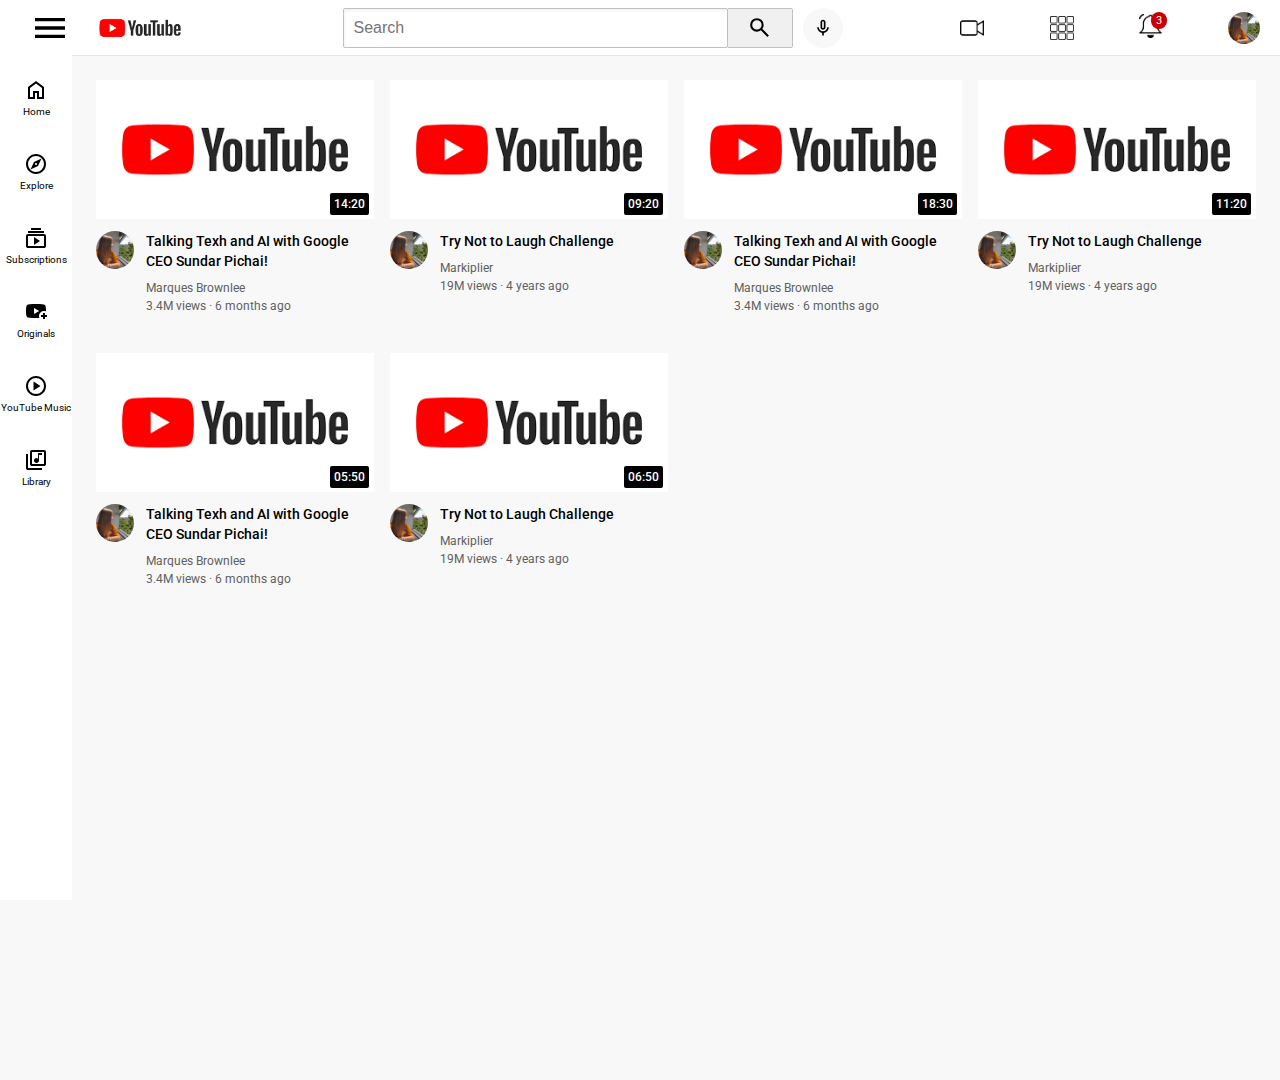
<file: index.html>
<!DOCTYPE html>
<html lang="en">
<head>
    <meta charset="UTF-8">
    <meta name="viewport" content="width=device-width, initial-scale=1.0">
    <title>Youtube.com Clone</title>
    <link rel="preconnect" href="https://fonts.googleapis.com">
    <link rel="preconnect" href="https://fonts.gstatic.com" crossorigin>
    <link href="https://fonts.googleapis.com/css2?family=Roboto:wght@400;500;700&display=swap" rel="stylesheet">
    <link rel="stylesheet" href="styles/youtube.css">
    <link rel="stylesheet" href="styles/general.css">
    <link rel="stylesheet" href="styles/header.css">
    <link rel="stylesheet" href="styles/sidebar.css">
</head>

<body>
    <header class="header">
        <div class="left-section">
            <img class="hamburger-menu" src="thumbnail/download.svg" alt="hamburger-menu">
            <img class="youtube" src="thumbnail/download.png" alt="youtube">
        </div>
        <div class="middle-section">
            <input class="search-box" type="text" placeholder="Search">
            <button class="search"><img class="search-photo"  src="thumbnail/search.svg" alt="search">
            <div class="tooltip">Search</div>
            </button>
            <button class="microphone"><img class="microphone-photo"  src="thumbnail/microphone.svg" alt="microphone">
                <div class="tooltip">Search with your voice</div>
            </button>
        </div>
        <div class="right-section">
            <div class="upload-icon-container">
                <img class="camera-picture" src="thumbnail/camera.png" alt="camera">
                <div class="tooltip">Create</div>
            </div>
            <img class="apps-picture" src="thumbnail/apps.png" alt="apps">           
            <div class="notifications-picture-container">
                <img class="notifications-picture" src="thumbnail/notifications.png" alt="notifications">
                <div class="notifications-count">
                    3
                </div>
            </div>
            <img class="profilepicture" src="thumbnail/unnamed.jpg" alt="profile-picture">
        </div>        
    </header>

    <nav class="sidebar">
        <div class="sidebar-link">
            <img src="thumbnail/home.svg" alt="home">
            <div>Home</div>
        </div>
        <div class="sidebar-link">
            <img src="thumbnail/explore.svg" alt="explore">
            <div>Explore</div>
        </div>
        <div class="sidebar-link">
            <img src="thumbnail/subscriptions.svg" alt="subscriptions">
            <div>Subscriptions</div>
        </div>
        <div class="sidebar-link">
            <img src="thumbnail/originals.svg" alt="originals">
            <div>Originals</div>
        </div>
        <div class="sidebar-link">
            <img src="thumbnail/youtube_music.svg" alt="youtube_music">
            <div>YouTube Music</div>
        </div>
        <div class="sidebar-link">
            <img src="thumbnail/library.svg" alt="library">
            <div>Library</div>
        </div>
    </nav>
    
    <main>
        <section class="video-grid">
            <div class="video-preview">
                <div class="thumbnail-row">
                     <img class="thumbnail" src="thumbnail/download.png" alt="youtube-image">
                     <div class="video-time">
                        14:20
                     </div>
                </div>
                <div class="video-info-grid"> 
                    <div class="channel-picture">
                        <img class="profile-picture" src="thumbnail/unnamed.jpg" alt="profile-picture">
                    </div>
                    <div class="video-info">
                        <p class="video-title">Talking Texh and AI with Google CEO Sundar Pichai!</p>
                        <p class="video-author">Marques Brownlee</p>
                        <p class="video-stats">3.4M views &#183; 6 months ago</p>
                        </div>
                    </div>         
                </div>
        
                <div class="video-preview">
                    <div class="thumbnail-row">
                         <img class="thumbnail" src="thumbnail/download.png" alt="youtube-image">
                         <div class="video-time">
                            09:20
                         </div>
                    </div>
                    <div class="video-info-grid"> 
                        <div class="channel-picture">
                            <img class="profile-picture" src="thumbnail/unnamed.jpg" alt="profile-picture">
                        </div>
                        <div class="video-info">
                            <p class="video-title">Try Not to Laugh Challenge</p>
                            <p class="video-author">Markiplier</p>
                            <p class="video-stats">19M views &#183; 4 years ago</p>
                            </div>
                        </div>         
                    </div>
        
                    <div class="video-preview">
                        <div class="thumbnail-row">
                             <img class="thumbnail" src="thumbnail/download.png" alt="youtube-image">
                             <div class="video-time">
                                18:30
                             </div>
                        </div>
                        <div class="video-info-grid"> 
                            <div class="channel-picture">
                                <img class="profile-picture" src="thumbnail/unnamed.jpg" alt="profile-picture">
                            </div>
                            <div class="video-info">
                                <p class="video-title">Talking Texh and AI with Google CEO Sundar Pichai!</p>
                                <p class="video-author">Marques Brownlee</p>
                                <p class="video-stats">3.4M views &#183; 6 months ago</p>
                                </div>
                            </div>         
                        </div>
                
                        <div class="video-preview">
                            <div class="thumbnail-row">
                                 <img class="thumbnail" src="thumbnail/download.png" alt="youtube-image">
                                 <div class="video-time">
                                    11:20
                                 </div>
                            </div>
                            <div class="video-info-grid"> 
                                <div class="channel-picture">
                                    <img class="profile-picture" src="thumbnail/unnamed.jpg" alt="profile-picture">
                                </div>
                                <div class="video-info">
                                    <p class="video-title">Try Not to Laugh Challenge</p>
                                    <p class="video-author">Markiplier</p>
                                    <p class="video-stats">19M views &#183; 4 years ago</p>
                                    </div>
                                </div>         
                            </div>
                            
                            <div class="video-preview">
                                <div class="thumbnail-row">
                                     <img class="thumbnail" src="thumbnail/download.png" alt="youtube-image">
                                     <div class="video-time">
                                        05:50
                                     </div>
                                </div>
                                <div class="video-info-grid"> 
                                    <div class="channel-picture">
                                        <img class="profile-picture" src="thumbnail/unnamed.jpg" alt="profile-picture">
                                    </div>
                                    <div class="video-info">
                                        <p class="video-title">Talking Texh and AI with Google CEO Sundar Pichai!</p>
                                        <p class="video-author">Marques Brownlee</p>
                                        <p class="video-stats">3.4M views &#183; 6 months ago</p>
                                        </div>
                                    </div>         
                                </div>
                        
                                <div class="video-preview">
                                    <div class="thumbnail-row">
                                         <img class="thumbnail" src="thumbnail/download.png" alt="youtube-image">
                                         <div class="video-time">
                                            06:50
                                         </div>
                                    </div>
                                    <div class="video-info-grid"> 
                                        <div class="channel-picture">
                                            <img class="profile-picture" src="thumbnail/unnamed.jpg" alt="profile-picture">
                                        </div>
                                        <div class="video-info">
                                            <p class="video-title">Try Not to Laugh Challenge</p>
                                            <p class="video-author">Markiplier</p>
                                            <p class="video-stats">19M views &#183; 4 years ago</p>
                                            </div>
                                        </div>         
                                    </div>
                                </section>
    </main>
    
    

</body>
</html>
</file>
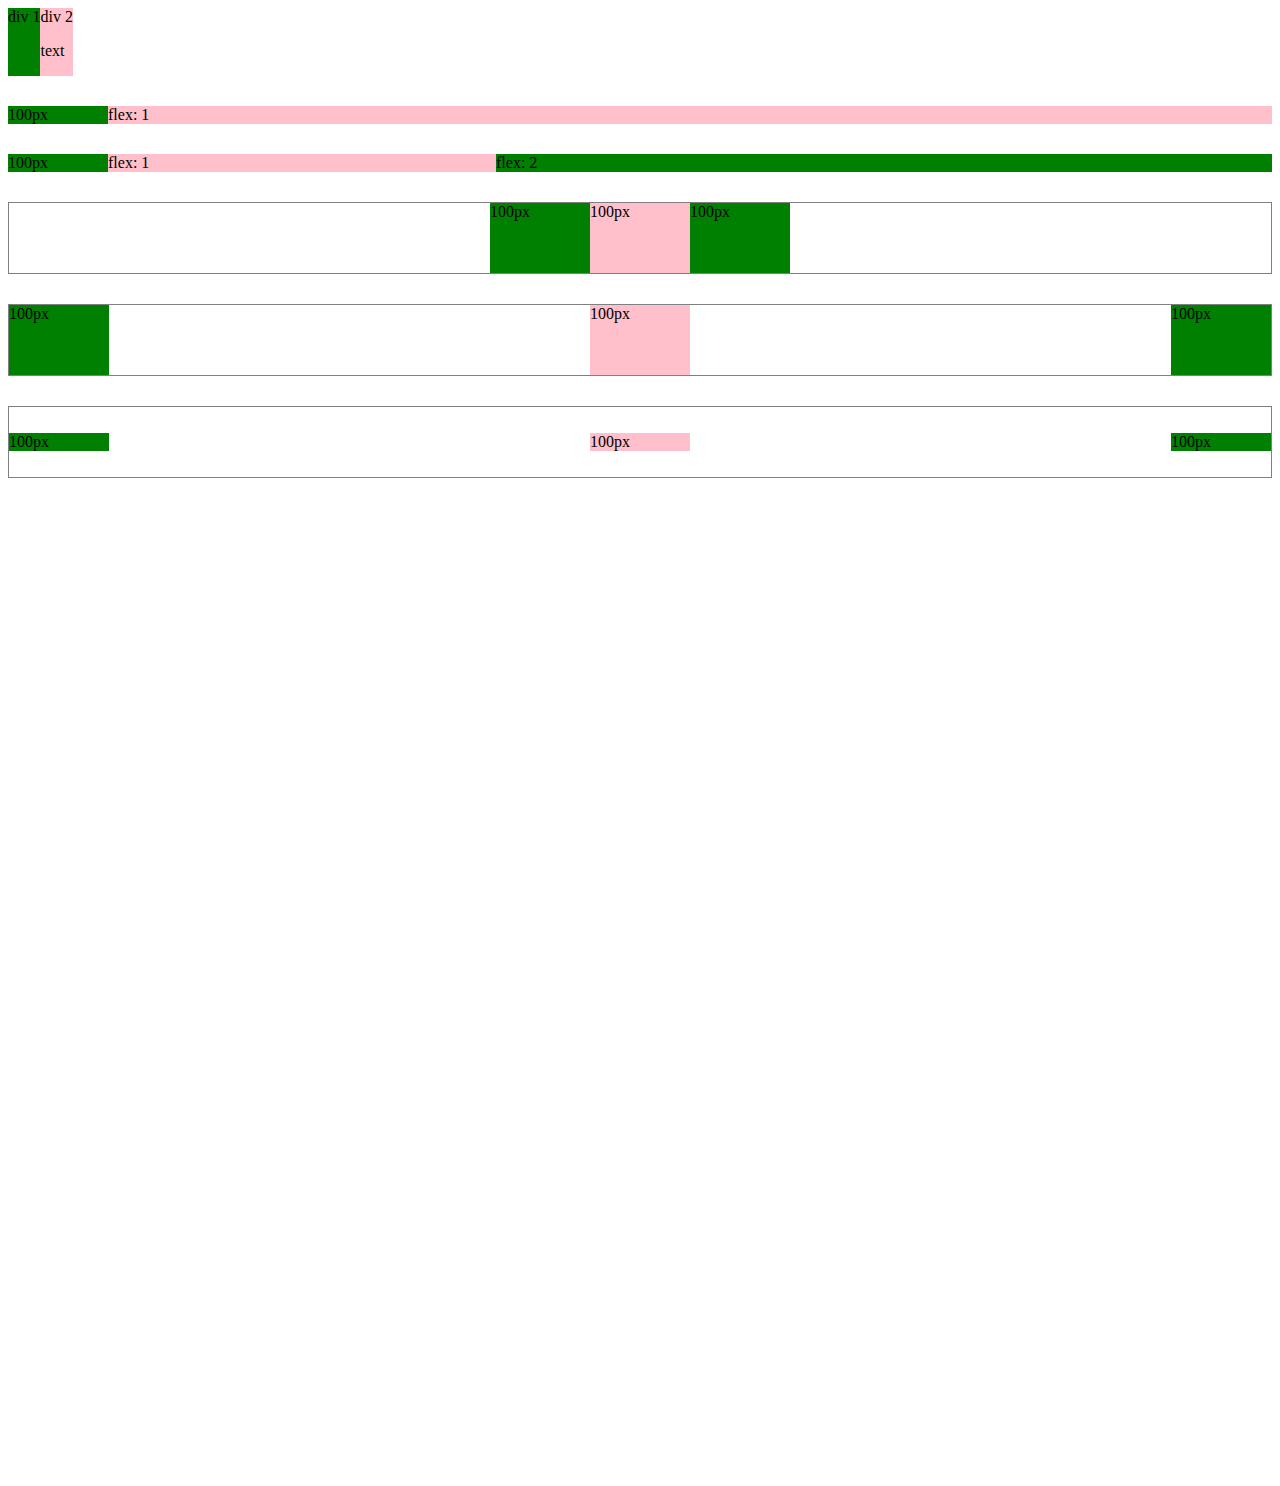
<file: flexbox.html>
<!DOCTYPE html>
<html lang="en">
<head>
    <meta charset="UTF-8">
    <meta name="viewport" content="width=device-width, initial-scale=1.0">
    <title>Flexbox Practise</title>
</head>
<body style="padding-bottom: 1000px;">
    <div style="display: flex;
    flex-direction: row;">
        <div style="background-color: green;">div 1</div>
        <div style="background-color: pink;">div 2<p>text</p></div>
    </div>

    <div style="margin-top: 30px;
    display: flex;
    flex-direction: row;">
        <div style="background-color: green; width: 100px;">100px</div>
        <div style="background-color: pink; flex: 1;">flex: 1</div>
    </div>

    <div style="margin-top: 30px;
    display: flex;
    flex-direction: row;">
        <div style="background-color: green; width: 100px;">100px</div>
        <div style="background-color: pink; flex: 1;">flex: 1</div>
        <div style="background-color: green; flex: 2;">flex: 2</div>
    </div>

    <div style="margin-top: 30px;
    height: 70px;
    border-width: 1px;
    border-style: solid;
    border-color: gray;
    display: flex;
    flex-direction: row;
    justify-content: center;">
        <div style="background-color: green; width: 100px;">100px</div>
        <div style="background-color: pink; width: 100px;">100px</div>
        <div style="background-color: green; width: 100px;">100px</div>
    </div>

    <div style="margin-top: 30px;
    height: 70px;
    border-width: 1px;
    border-style: solid;
    border-color: gray;
    display: flex;
    flex-direction: row;
    justify-content: space-between;">
        <div style="background-color: green; width: 100px;">100px</div>
        <div style="background-color: pink; width: 100px;">100px</div>
        <div style="background-color: green; width: 100px;">100px</div>
    </div>

    <div style="margin-top: 30px;
    height: 70px;
    border-width: 1px;
    border-style: solid;
    border-color: gray;
    display: flex;
    flex-direction: row;
    justify-content: space-between;
    align-items: center;">
        <div style="background-color: green; width: 100px;">100px</div>
        <div style="background-color: pink; width: 100px;">100px</div>
        <div style="background-color: green; width: 100px;">100px</div>
    </div>
</body>
</html>
</file>
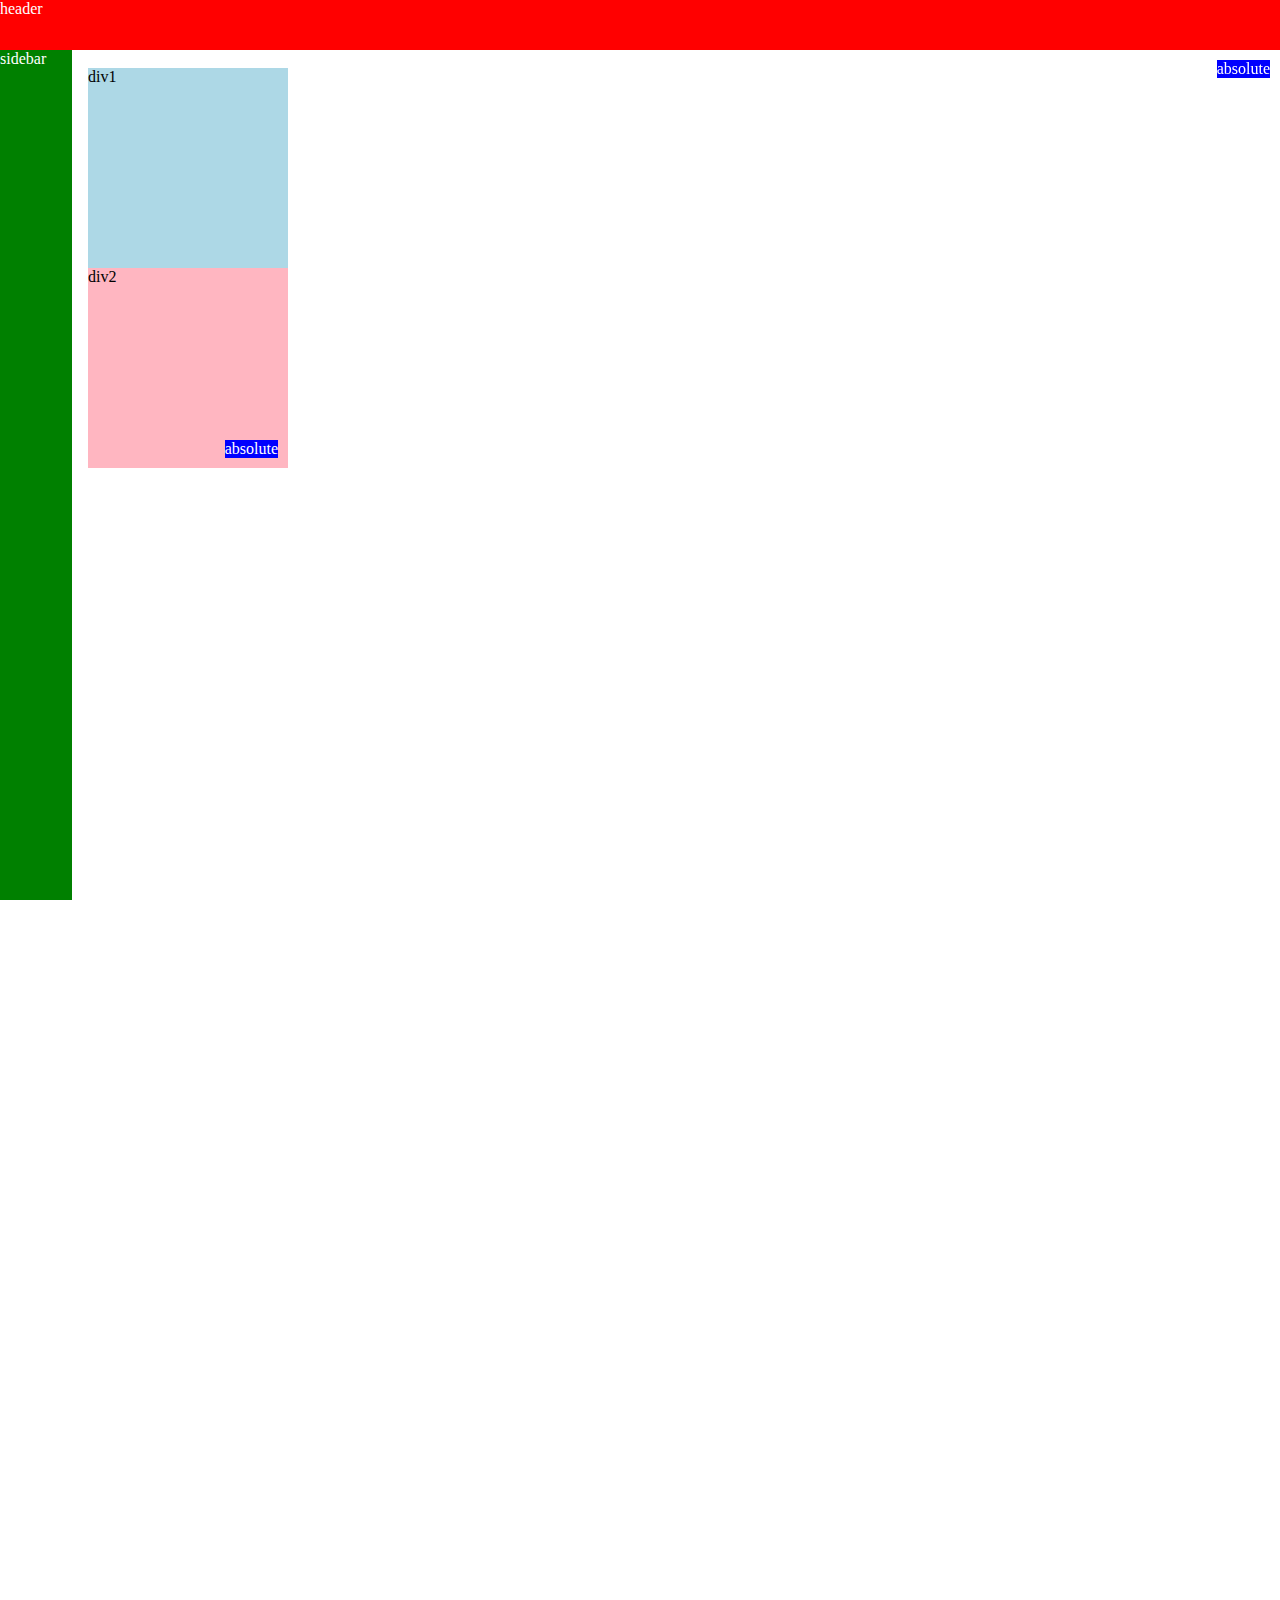
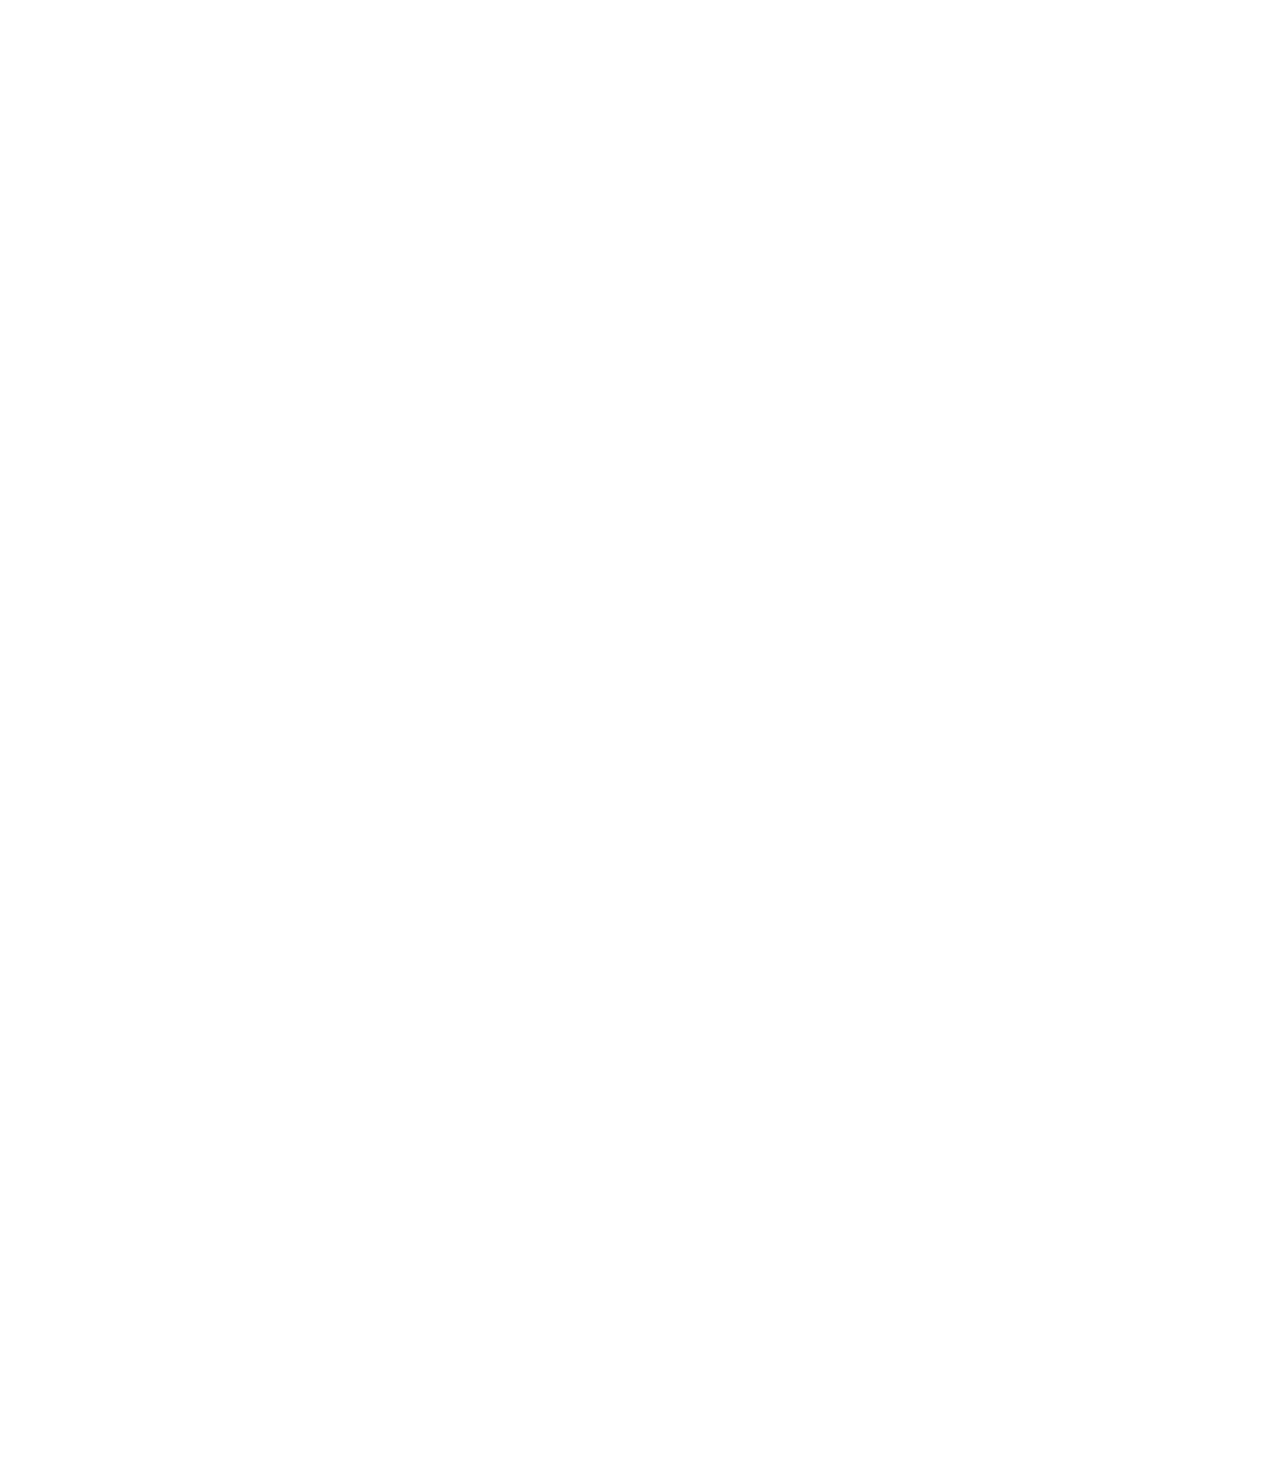
<file: position.html>
<!DOCTYPE html>
<html lang="en">
<head>
    <meta charset="UTF-8">
    <meta name="viewport" content="width=device-width, initial-scale=1.0">
    <title>Position Practise</title>
</head>
<body style="height: 3000px;
padding-top: 60px;
padding-left: 80px;">
    <div style="background-color: red;
    color: white;
    position:fixed;
    top: 0;
    left: 0;
    right: 0;
    height: 50px;
    z-index: 1;
     ">header</div>
     <div style="background-color: green;
     color: white;
     position: fixed;
     top: 0;
    left: 0;
    bottom: 0;
    top: 50px;
    width: 72px;
     ">sidebar</div>
     <div style="position: absolute;
     background-color: blue;
     color: white;
     right:10px;
     top: 60px;
     z-index: 2;">absolute

     </div>
    <div style="background-color: lightblue;
    height: 200px;
    width: 200px;
    position: static;">div1</div>
    <div style="background-color: lightpink;
    height: 200px;
    width: 200px;
    position: relative;">div2
    <div style="position: absolute;
    background-color: blue;
    color: white;    
    bottom: 10px;
    right: 10px;">absolute
    </div>
</div>
</body>
</html>
</file>
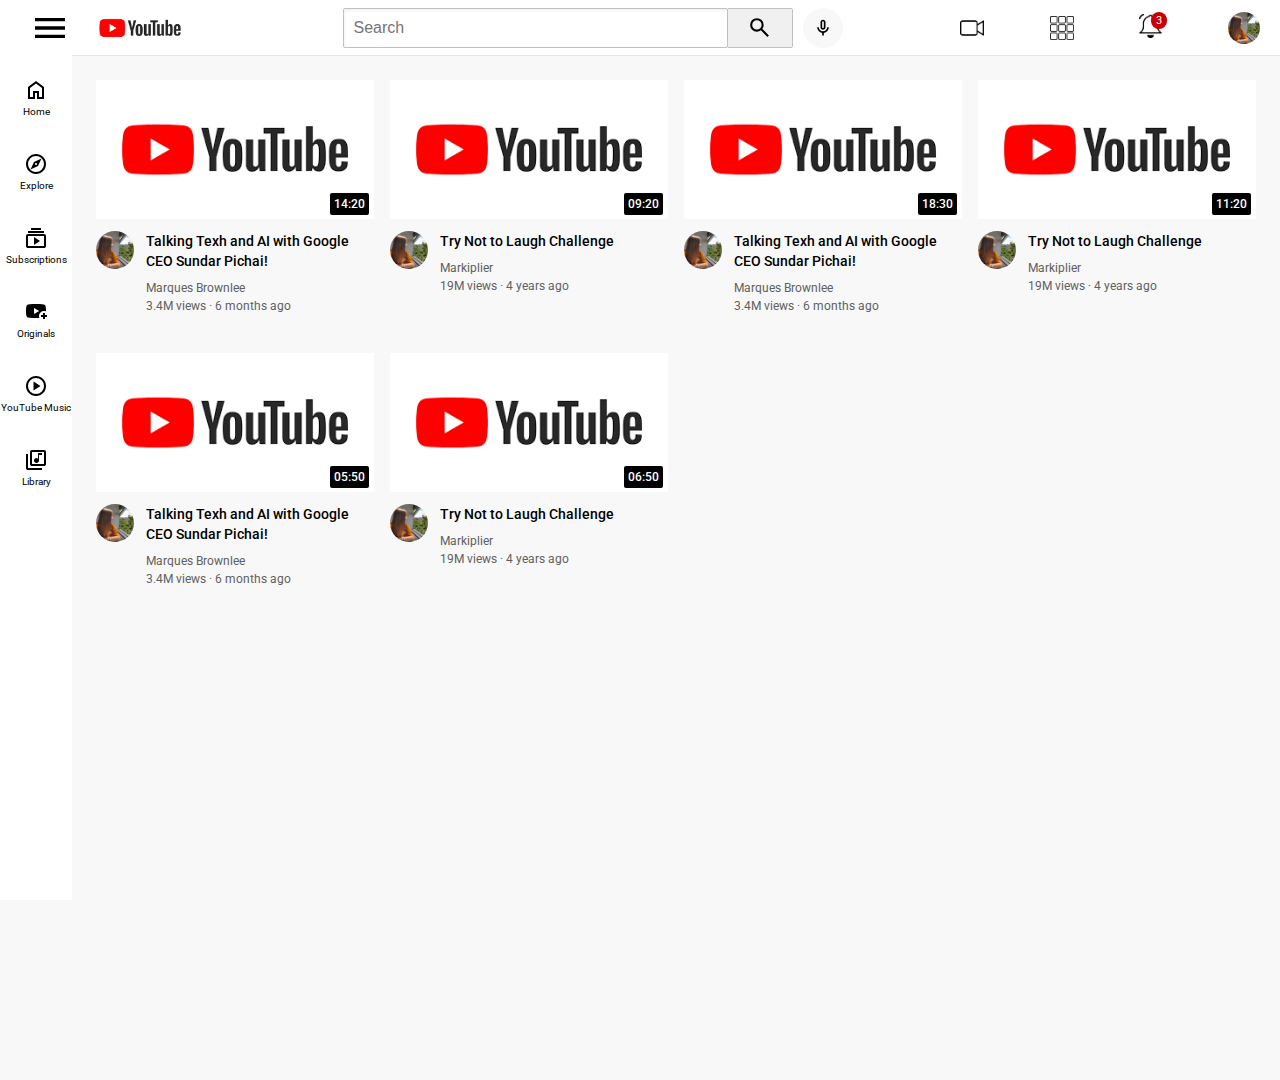
<file: youtube.html>
<!DOCTYPE html>
<html lang="en">
<head>
    <meta charset="UTF-8">
    <meta name="viewport" content="width=device-width, initial-scale=1.0">
    <title>Youtube.com Clone</title>
    <link rel="preconnect" href="https://fonts.googleapis.com">
    <link rel="preconnect" href="https://fonts.gstatic.com" crossorigin>
    <link href="https://fonts.googleapis.com/css2?family=Roboto:wght@400;500;700&display=swap" rel="stylesheet">
    <link rel="stylesheet" href="styles/youtube.css">
    <link rel="stylesheet" href="styles/general.css">
    <link rel="stylesheet" href="styles/header.css">
    <link rel="stylesheet" href="styles/sidebar.css">
</head>

<body>
    <header class="header">
        <div class="left-section">
            <img class="hamburger-menu" src="thumbnail/download.svg" alt="hamburger-menu">
            <img class="youtube" src="thumbnail/download.png" alt="youtube">
        </div>
        <div class="middle-section">
            <input class="search-box" type="text" placeholder="Search">
            <button class="search"><img class="search-photo"  src="thumbnail/search.svg" alt="search">
            <div class="tooltip">Search</div>
            </button>
            <button class="microphone"><img class="microphone-photo"  src="thumbnail/microphone.svg" alt="microphone">
                <div class="tooltip">Search with your voice</div>
            </button>
        </div>
        <div class="right-section">
            <div class="upload-icon-container">
                <img class="camera-picture" src="thumbnail/camera.png" alt="camera">
                <div class="tooltip">Create</div>
            </div>
            <img class="apps-picture" src="thumbnail/apps.png" alt="apps">           
            <div class="notifications-picture-container">
                <img class="notifications-picture" src="thumbnail/notifications.png" alt="notifications">
                <div class="notifications-count">
                    3
                </div>
            </div>
            <img class="profilepicture" src="thumbnail/unnamed.jpg" alt="profile-picture">
        </div>        
    </header>

    <nav class="sidebar">
        <div class="sidebar-link">
            <img src="thumbnail/home.svg" alt="home">
            <div>Home</div>
        </div>
        <div class="sidebar-link">
            <img src="thumbnail/explore.svg" alt="explore">
            <div>Explore</div>
        </div>
        <div class="sidebar-link">
            <img src="thumbnail/subscriptions.svg" alt="subscriptions">
            <div>Subscriptions</div>
        </div>
        <div class="sidebar-link">
            <img src="thumbnail/originals.svg" alt="originals">
            <div>Originals</div>
        </div>
        <div class="sidebar-link">
            <img src="thumbnail/youtube_music.svg" alt="youtube_music">
            <div>YouTube Music</div>
        </div>
        <div class="sidebar-link">
            <img src="thumbnail/library.svg" alt="library">
            <div>Library</div>
        </div>
    </nav>
    
    <main>
        <section class="video-grid">
            <div class="video-preview">
                <div class="thumbnail-row">
                     <img class="thumbnail" src="thumbnail/download.png" alt="youtube-image">
                     <div class="video-time">
                        14:20
                     </div>
                </div>
                <div class="video-info-grid"> 
                    <div class="channel-picture">
                        <img class="profile-picture" src="thumbnail/unnamed.jpg" alt="profile-picture">
                    </div>
                    <div class="video-info">
                        <p class="video-title">Talking Texh and AI with Google CEO Sundar Pichai!</p>
                        <p class="video-author">Marques Brownlee</p>
                        <p class="video-stats">3.4M views &#183; 6 months ago</p>
                        </div>
                    </div>         
                </div>
        
                <div class="video-preview">
                    <div class="thumbnail-row">
                         <img class="thumbnail" src="thumbnail/download.png" alt="youtube-image">
                         <div class="video-time">
                            09:20
                         </div>
                    </div>
                    <div class="video-info-grid"> 
                        <div class="channel-picture">
                            <img class="profile-picture" src="thumbnail/unnamed.jpg" alt="profile-picture">
                        </div>
                        <div class="video-info">
                            <p class="video-title">Try Not to Laugh Challenge</p>
                            <p class="video-author">Markiplier</p>
                            <p class="video-stats">19M views &#183; 4 years ago</p>
                            </div>
                        </div>         
                    </div>
        
                    <div class="video-preview">
                        <div class="thumbnail-row">
                             <img class="thumbnail" src="thumbnail/download.png" alt="youtube-image">
                             <div class="video-time">
                                18:30
                             </div>
                        </div>
                        <div class="video-info-grid"> 
                            <div class="channel-picture">
                                <img class="profile-picture" src="thumbnail/unnamed.jpg" alt="profile-picture">
                            </div>
                            <div class="video-info">
                                <p class="video-title">Talking Texh and AI with Google CEO Sundar Pichai!</p>
                                <p class="video-author">Marques Brownlee</p>
                                <p class="video-stats">3.4M views &#183; 6 months ago</p>
                                </div>
                            </div>         
                        </div>
                
                        <div class="video-preview">
                            <div class="thumbnail-row">
                                 <img class="thumbnail" src="thumbnail/download.png" alt="youtube-image">
                                 <div class="video-time">
                                    11:20
                                 </div>
                            </div>
                            <div class="video-info-grid"> 
                                <div class="channel-picture">
                                    <img class="profile-picture" src="thumbnail/unnamed.jpg" alt="profile-picture">
                                </div>
                                <div class="video-info">
                                    <p class="video-title">Try Not to Laugh Challenge</p>
                                    <p class="video-author">Markiplier</p>
                                    <p class="video-stats">19M views &#183; 4 years ago</p>
                                    </div>
                                </div>         
                            </div>
                            
                            <div class="video-preview">
                                <div class="thumbnail-row">
                                     <img class="thumbnail" src="thumbnail/download.png" alt="youtube-image">
                                     <div class="video-time">
                                        05:50
                                     </div>
                                </div>
                                <div class="video-info-grid"> 
                                    <div class="channel-picture">
                                        <img class="profile-picture" src="thumbnail/unnamed.jpg" alt="profile-picture">
                                    </div>
                                    <div class="video-info">
                                        <p class="video-title">Talking Texh and AI with Google CEO Sundar Pichai!</p>
                                        <p class="video-author">Marques Brownlee</p>
                                        <p class="video-stats">3.4M views &#183; 6 months ago</p>
                                        </div>
                                    </div>         
                                </div>
                        
                                <div class="video-preview">
                                    <div class="thumbnail-row">
                                         <img class="thumbnail" src="thumbnail/download.png" alt="youtube-image">
                                         <div class="video-time">
                                            06:50
                                         </div>
                                    </div>
                                    <div class="video-info-grid"> 
                                        <div class="channel-picture">
                                            <img class="profile-picture" src="thumbnail/unnamed.jpg" alt="profile-picture">
                                        </div>
                                        <div class="video-info">
                                            <p class="video-title">Try Not to Laugh Challenge</p>
                                            <p class="video-author">Markiplier</p>
                                            <p class="video-stats">19M views &#183; 4 years ago</p>
                                            </div>
                                        </div>         
                                    </div>
                                </section>
    </main>
    
    

</body>
</html>
</file>
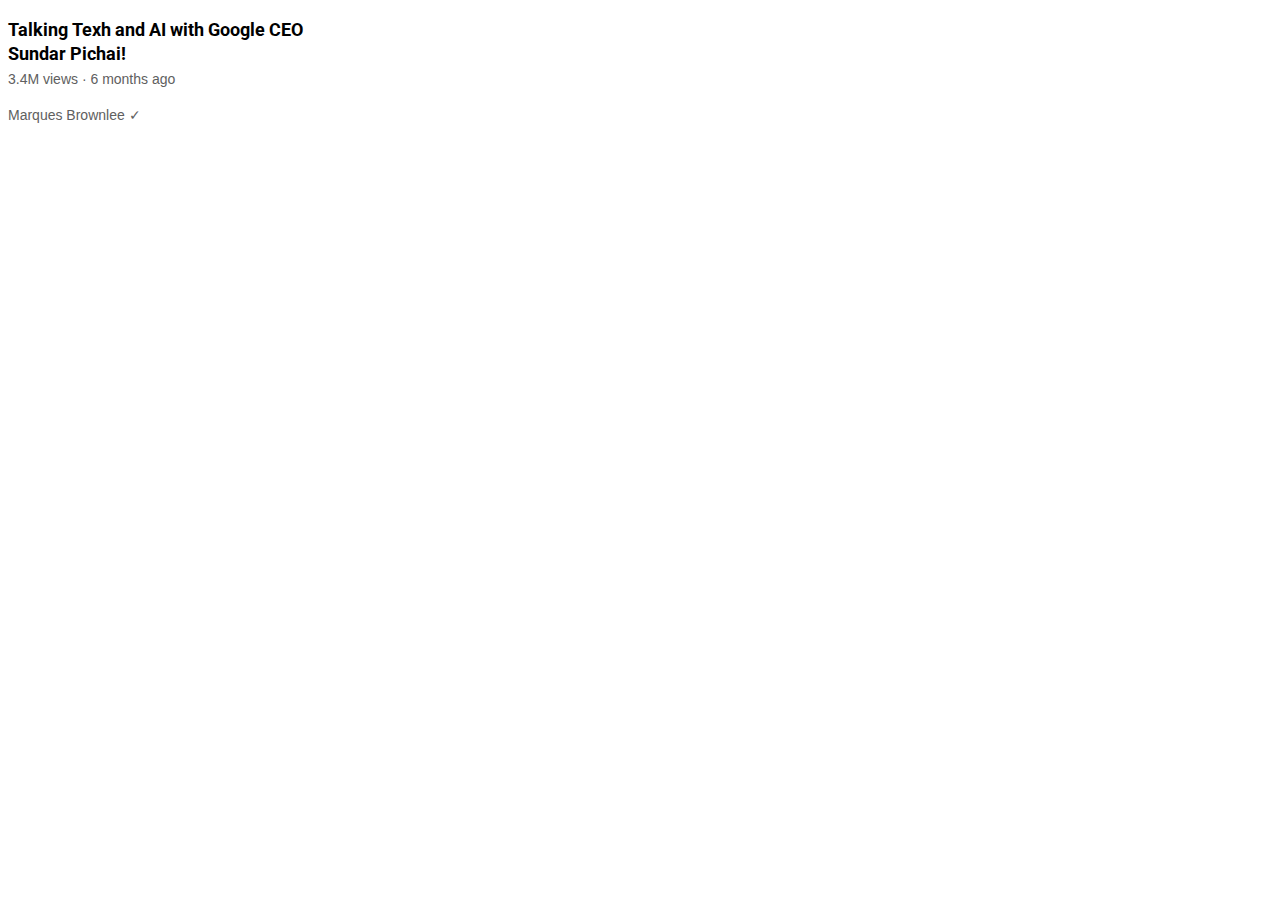
<file: intro-to-html/text.html>
<!DOCTYPE html>
<html lang="en">
<head>
    <meta charset="UTF-8">
    <meta name="viewport" content="width=device-width, initial-scale=1.0">
    <title>Text file</title>
    <link rel="preconnect" href="https://fonts.googleapis.com">
<link rel="preconnect" href="https://fonts.gstatic.com" crossorigin>
<link href="https://fonts.googleapis.com/css2?family=Roboto:ital,wght@0,700;1,100;1,400&display=swap" rel="stylesheet">
    <link rel="stylesheet" href="styles/text.css">
</head>
<body>
    <p class="video-title">Talking Texh and AI with Google CEO Sundar Pichai!</p>
<p class="video-stats">3.4M views &#183; 6 months ago</p>
<p class="video-author">Marques Brownlee &#10003;</p>
</body>
</html>
</file>
<file: styles/youtube.css>
.thumbnail {
    width: 100%;
}



.video-title {
    margin-top: 0;
    font-size: 14px;
    font-weight: 500;
    line-height: 20px;
    margin-bottom: 10px;
}


.video-info-grid {
    display: grid;
    grid-template-columns: 50px 1fr;
}

.profile-picture {
    width: 38px;
    border-radius: 50px;
}

.thumbnail-row {
    margin-bottom: 8px;
    position: relative;
}

.video-author, .video-stats {
    font-size: 12px;
    color: rgb(96,96,96);
}

.video-author {
    margin-bottom: 4px;
}

.video-grid {    
    display: grid;
    grid-template-columns: 1fr 1fr 1fr;
    column-gap: 16px;
    row-gap: 40px;
}

@media (max-width:750px) {
    .video-grid {
        grid-template-columns: 1fr 1fr;
    }
}

@media (min-width:1000px) {
    .video-grid {
        grid-template-columns: 1fr 1fr 1fr 1fr;
    }
}

@media (min-width: 751) and (max-width: 999) {
    .video-grid {
        grid-template-columns: 1fr 1fr 1fr;
    }
}

.video-time {
    background-color: black;
    color: white;
    position: absolute;
    bottom: 8px;
    right: 5px;    
    font-size: 12px;
    font-weight: 500;
    padding: 4px;
    border-radius: 2px;
}
</file>
<file: styles/general.css>
p {
    margin-top: 0;
    margin-bottom: 0;
}

body {
    font-family: Roboto, Arial;
    margin: 0;
    padding-top: 80px;
    padding-left: 96px;
    padding-right: 24px;
    height: 1000px;
    background-color: rgb(248, 248, 248);
}
</file>
<file: styles/header.css>
.header {
    height: 55px;
    display: flex;
    flex-direction: row;
    justify-content: space-between;
    position: fixed;
    top: 0;
    left: 0;
    right: 0;
    z-index: 100;
    background-color: white;
    border-bottom-width: 1px;
    border-bottom-style: solid;
    border-bottom-color: rgb(228,228,228);

}

.left-section {
    display: flex;
    align-items: center;
}

.middle-section {
    flex: 1;
    margin-left: 70px;
    margin-right: 35px;
    max-width: 500px;
    display: flex;
    align-items: center;
}

.search-box {
    flex: 1;
    height: 36px;
    padding-left: 10px;
    font-size: 16px;
    border: 1px solid rgb(192,192,192);
    border-radius: 2px;
    box-shadow: inset 1px 2px 3px rgba(0,0,0,0.05);
    width: 0;
}

.search-box::placeholder {    
    font-size: 16px;
}



.search {
    height: 40px;
    width: 66px;
    background-color: rgb(240,240,240);
    border-width: 1px;
    border-style: solid;
    border-color: rgb(192,192,192);
    border-radius: 2px;
    margin-left: -1px;
    margin-right: 10px;    
}

.search,
.microphone,
.upload-icon-container {
    display: flex;
    justify-content: center;
    align-items: center;
    position: relative;
}

.search .tooltip,
.microphone .tooltip,
.upload-icon-container .tooltip {
    font-family: Roboto, Arial;
    position: absolute;
    background-color: gray;
    color: white;
    padding-top: 4px;
    padding-bottom: 4px;
    padding-left: 8px;
    padding-right: 8px;
    border-radius: 2px;
    font-size: 12px;
    bottom: -30px;
    opacity: 0;
    transition: opacity 0.15s;
    pointer-events: none;
    white-space: nowrap;
}

.search:hover .tooltip,
.microphone:hover .tooltip,
.upload-icon-container:hover .tooltip {
    opacity: 1;
}

.search-photo {
    height: 25px;
}

.microphone {
    height: 40px;
    width: 40px;
    border-radius: 20px;
    border: none;
    background-color: rgb(248,248,248);
}

.microphone-photo {
    height: 20px;    
}

.right-section {   
    width: 300px;
    display: flex;
    align-items: center;
    justify-content: space-between;
    margin-right: 20px;
    flex-shrink: 0;
}

.camera-picture {
    height: 24px;
}

.apps-picture {
    height: 24px;
}

.notifications-picture {
    height: 24px;
}

.notifications-picture-container {
    position: relative;
}

.notifications-count {
    position: absolute;
    top: -2px;
    right: -5px;
    background-color: rgb(200,0,0);
    color: white;
    font-family: Roboto, Arial;
    font-size: 11px;
    padding-left: 5px;
    padding-right: 5px;
    padding-top: 2px;
    padding-bottom: 2px;
    border-radius: 10px;

}

.profilepicture {
    height: 32px;
    border-radius: 16px;
}

.hamburger-menu {
    height: 40px;
    margin-left: 30px;
    margin-right: 20px;
}

.youtube {
    height: 50px;
}
</file>
<file: styles/sidebar.css>
.sidebar {
    position: fixed;
    left: 0;
    bottom: 0;
    top: 55px;
    background-color: white;
    width: 72px;
    z-index: 200;
    padding-top: 5px;
}

.sidebar-link {
    height: 74px;
    display: flex;
    justify-content: center;
    align-items: center;
    flex-direction: column;
    cursor: pointer;
}

.sidebar-link:hover{
    background-color: rgb(232, 230, 230);
}

.sidebar-link img{
    height: 24px;
    margin-bottom: 4px;
}

.sidebar-link div{
    font-size: 10px;

}
</file>
<file: intro-to-html/styles/text.css>
.video-title {
    font-family: Roboto;
    font-size: 18px;
    font-weight: bold;
    width: 300px;
    line-height: 24px;
    margin-bottom: 5px;
}

.video-stats {
    font-family: Arial;
    font-size: 14px;
    color: rgb(96,96,96);
    margin-top: 0;
    margin-bottom: 20px;
}

.video-author {
    font-family: Arial;
    font-size: 14px;
    color: rgb(96,96,96);
    margin-top: 0;
}
</file>
